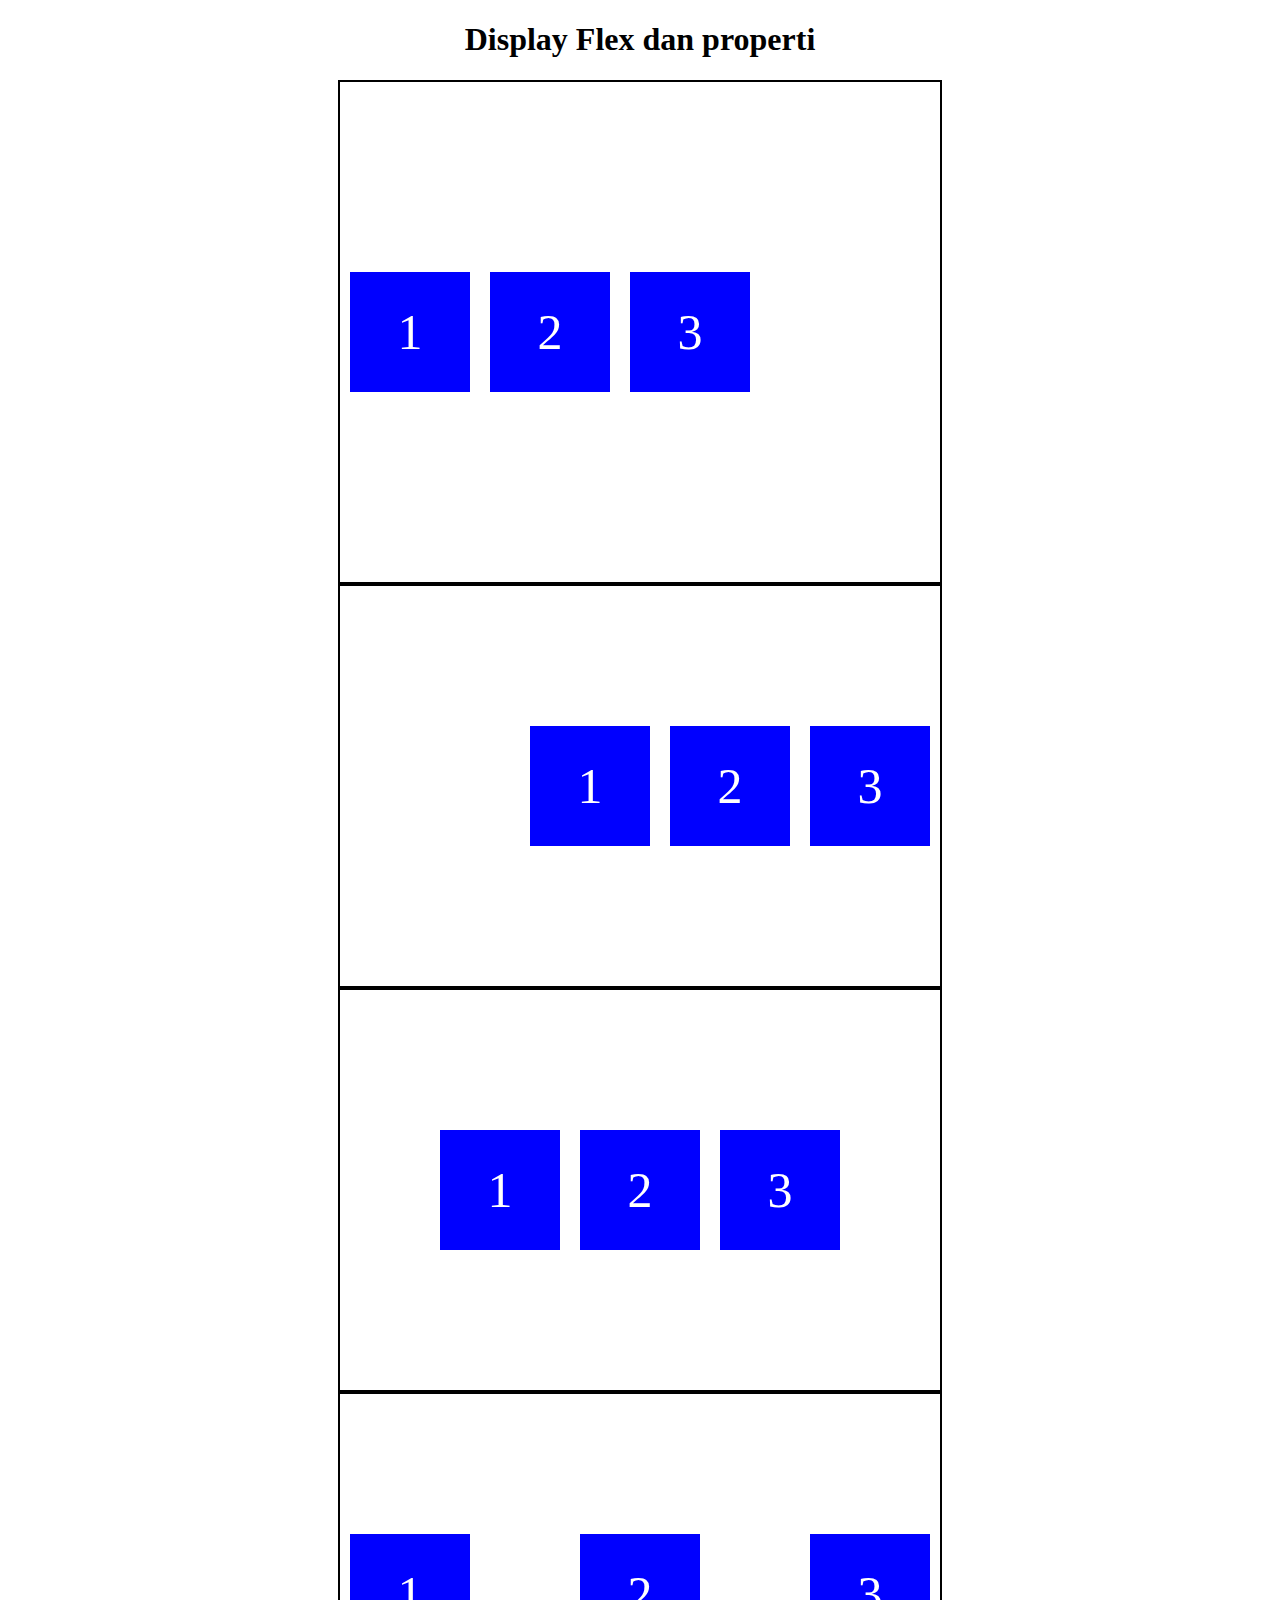
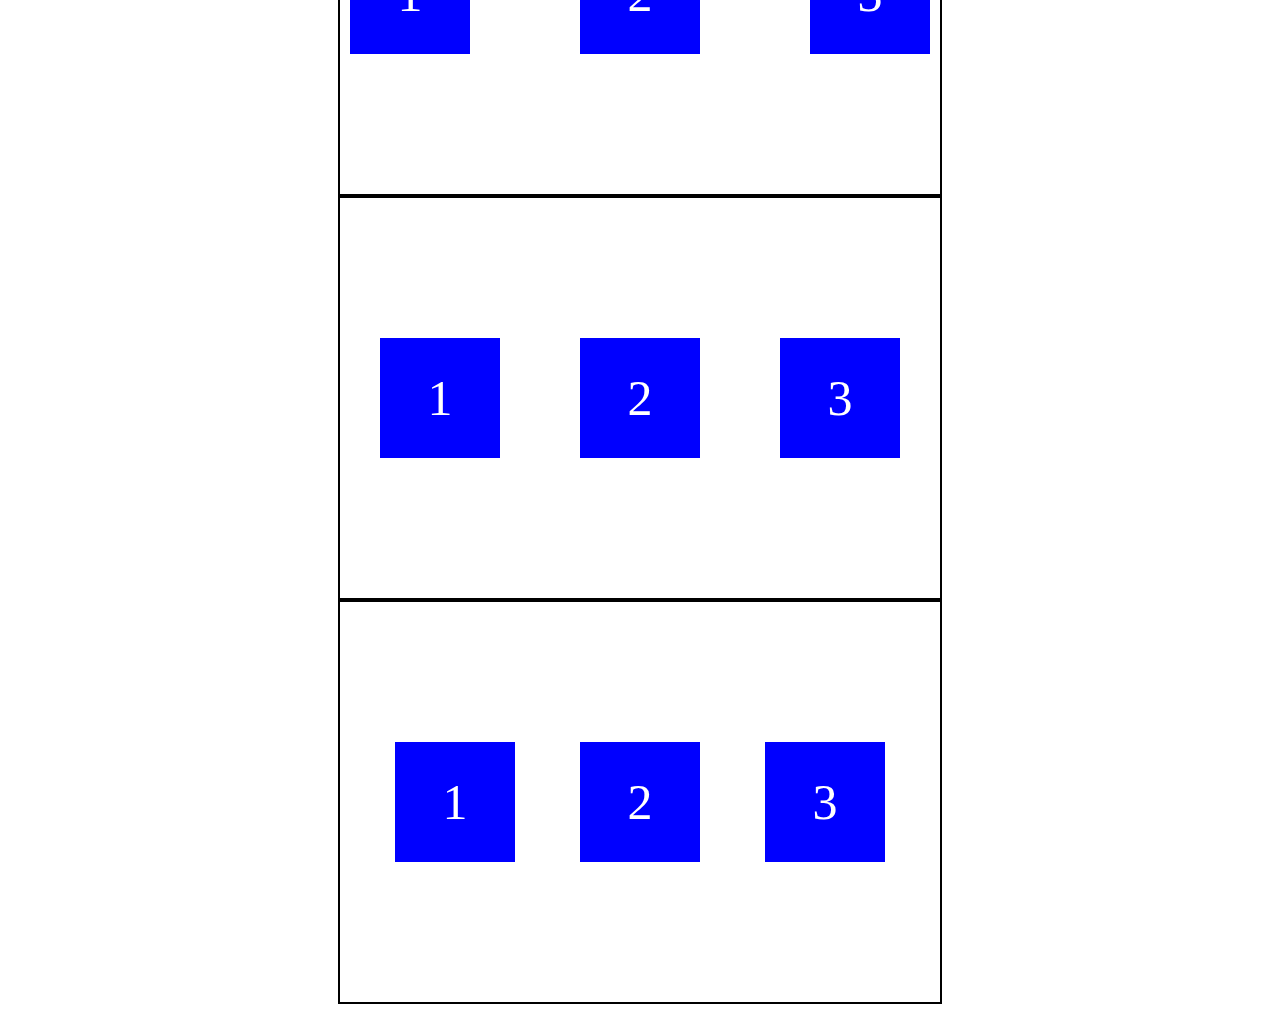
<file: Pertemuan3/display-flex.html>
<!DOCTYPE html>
<html lang="en">
<head>
    <meta charset="UTF-8">
    <meta name="viewport" content="width=device-width, initial-scale=1.0">
    <title>Display flex dan propertinya</title>
    
    <style>
        .container{
            
            width: 600px;
            height: 500px;
            margin: auto;
            display: flex;
            justify-content: flex-start;
            border: 2px solid black; 
            align-items: center;
        
        }
        .container2{
            border: 2px solid black;
            width: 600px;
            height: 400px;
            margin: auto;
            display: flex;
            justify-content: flex-end;
            align-items: center;
        }
        .container3{
            border: 2px solid black;
            width: 600px;
            height: 400px;
            margin: auto;
            display: flex;
            justify-content: center;
            align-items: center;
        }
        .container4{
            border: 2px solid black;
            width: 600px;
            height: 400px;
            margin: auto;
            display: flex;
            justify-content: space-between;
            align-items: center;
        }
        .container5{
            border: 2px solid black;
            width: 600px;
            height: 400px;
            margin: auto;
            display: flex;
            justify-content: space-around;
            align-items: center;
        }
        .container6{
            border: 2px solid black;
            width: 600px;
            height: 400px;
            margin: auto;
            display: flex;
            justify-content: space-evenly;
            align-items: center;
        }
        .kotak{
            background-color: blue;
            margin: 10px;
            font-size: 50px;
            text-align: center;
            font-size: 50px;
            text-align: center;
            color: white;
            width: 120px;
            height: 120px;
            display: flex;
            align-items: center;
            justify-content: center ;

            
        }
            
        
        h1{
            text-align:center
        }
    </style>

</head>
<body>
    <h1>Display Flex dan properti</h1>
<div class="container">
        <div class="kotak">1</div>
        <div class="kotak">2</div>
        <div class="kotak">3</div>
</div>
<div class="container2">
        <div class="kotak">1</div>
        <div class="kotak">2</div>
        <div class="kotak">3</div>
</div>
<div class="container3">
        <div class="kotak">1</div>
        <div class="kotak">2</div>
        <div class="kotak">3</div>
</div>
<div class="container4">
        <div class="kotak">1</div>
        <div class="kotak">2</div>
        <div class="kotak">3</div>
</div>
<div class="container5">
        <div class="kotak">1</div>
        <div class="kotak">2</div>
        <div class="kotak">3</div>
</div>
<div class="container6">
        <div class="kotak">1</div>
        <div class="kotak">2</div>
        <div class="kotak">3</div>
</div>


    


</body>
</html>
</file>
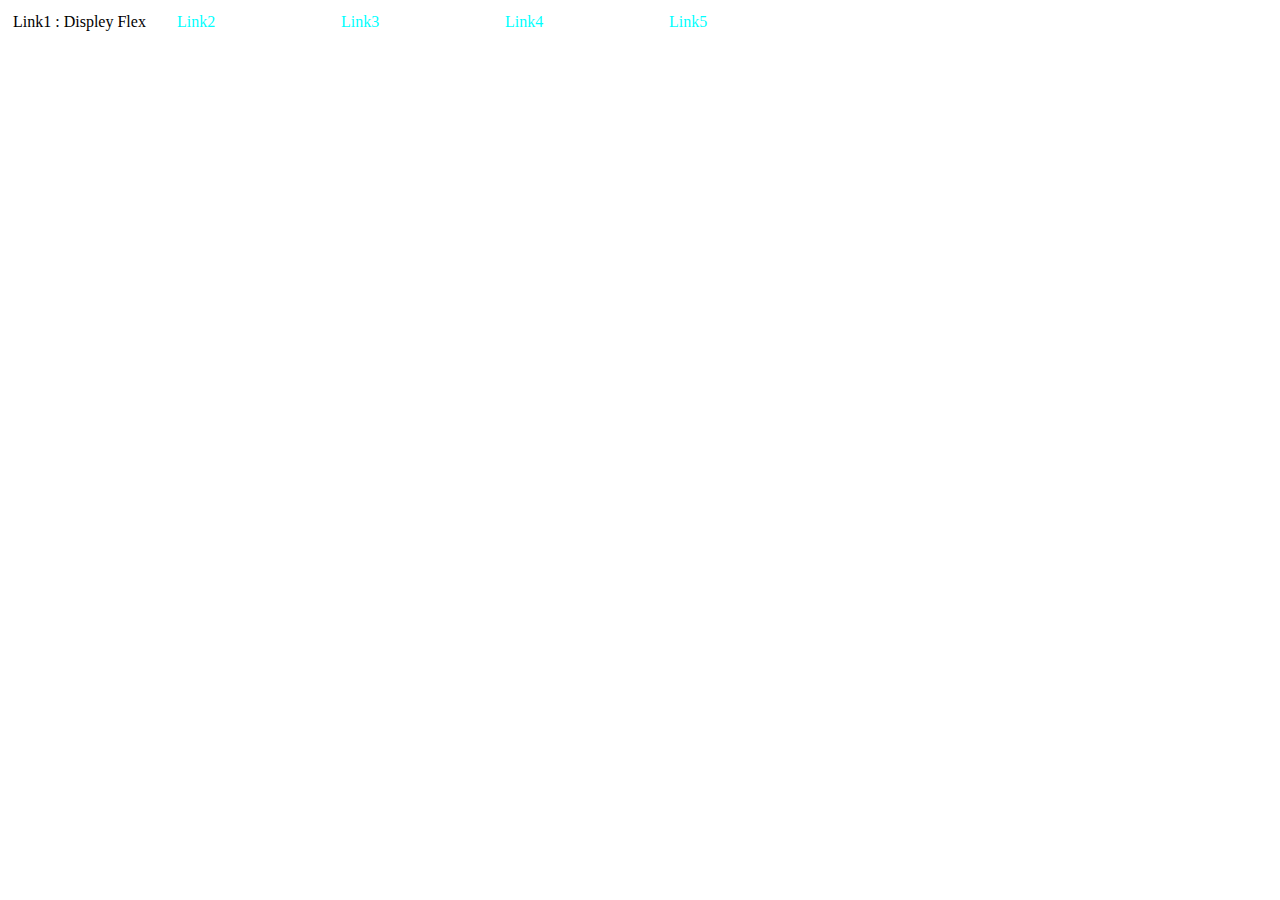
<file: Pertemuan3/link.html>
<!DOCTYPE html>
<html lang="en">
<head>
    <meta charset="UTF-8">
    <meta name="viewport" content="width=device-width, initial-scale=1.0">
    <title>Link</title>
    <style>
        a{
            
            margin: 5px;
            width: 150px;
            height: 30px;
            display: inline-block;
            text-decoration: none;
            color: black;
        }
        a:hover{
            color: gold;
            background-color: cornflowerblue;
            transform: translateY(-5px);
        }
        a:visited{
            color: cyan;
            
        }
    </style>
</head>
<body>
    <a href="display-flex.html">Link1 : Displey Flex</a>
    <a href="">Link2</a>
    <a href="">Link3</a>
    <a href="">Link4</a>
    <a href="">Link5</a>
    
</body>
</html>
</file>
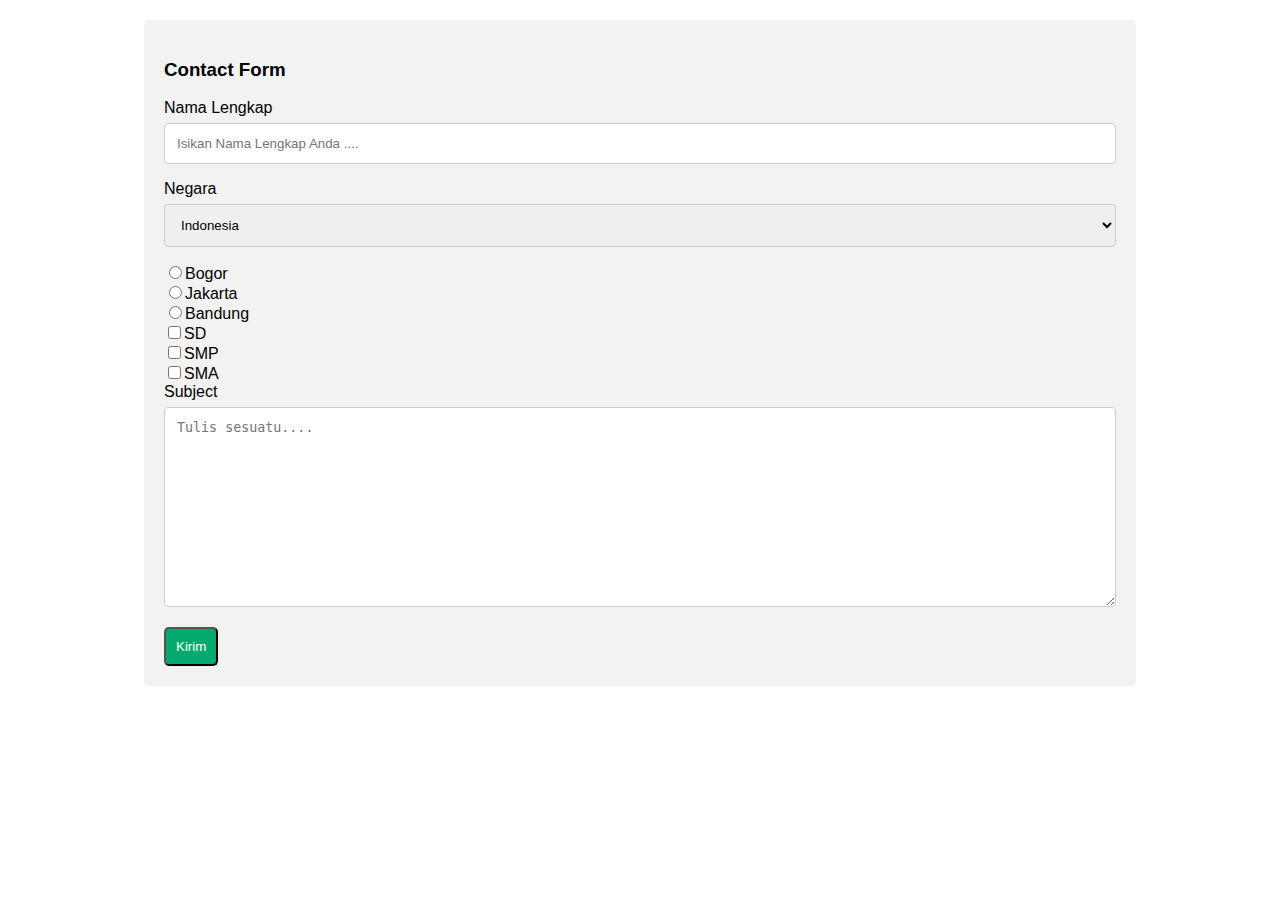
<file: Pertemuan5/form.html>
<!DOCTYPE html>
<html lang="en">
  <head>
    <meta charset="UTF-8" />
    <meta name="viewport" content="width=device-width, initial-scale=1.0" />
    <title>Document</title>
    <style>
      body {
        font-family: Arial, sans-serif;
        margin: 20px;
      }
      * {
        box-sizing: border-box;
      }
      .container {
        width: 80%;
        margin: auto;
        border-radius: 5px;
        padding: 20px;
        background-color: #f2f2f2;
      }
      input[type="text"],
      select,
      textarea {
        width: 100%;
        padding: 12px;
        border: 1px solid #ccc;
        border-radius: 4px;
        margin-top: 6px;
        margin-bottom: 16px;
        resize: vertical;
        box-sizing: border-box;
      }
      input[type="submit"] {
        font-family: Arial, sans-serif;
        background-color: #04aa6d;
        color: white;
        border-radius: 5px;
        padding: 10px;
      }
      input[type="submit"]:hover {
        background-color: #45a049;
        cursor: pointer;
      }
    </style>
  </head>
  <body>
    <div class="container">
      <h3>Contact Form</h3>
      <form action="">
        <label for="nama_lengkap">Nama Lengkap</label
        ><input
          type="text"
          id="nama_lengkap"
          placeholder="Isikan Nama Lengkap Anda ...." /><label for="negara"
          >Negara</label
        ><select id="negara" name="negara">
          <option value="indonesia">Indonesia</option>
          <option value="malaysia">Malaysia</option>
          <option value="singapura">Singapura</option>
          <option value="thailand">Thailand</option>
        </select>

        <input type="radio" id="bogor" name="kota" value="bogor" /><label
          for="bogor"
          >Bogor</label
        ><br /><input
          type="radio"
          id="jakarta"
          name="kota"
          value="jakarta" /><label for="jakarta">Jakarta</label><br /><input
          type="radio"
          id="bandung"
          name="kota"
          value="bandung" /><label for="bandung">Bandung</label><br />
        <input type="checkbox" name="sd" value="sekolah" /><label for="sd"
          >SD</label
        ><br />
        <input type="checkbox" name="smp" value="sekolah" /><label for="smp"
          >SMP</label
        ><br />
        <input type="checkbox" name="sma" value="sekolah" /><label for="sma"
          >SMA</label
        ><br />

        <label for="subject">Subject</label
        ><textarea
          id="subject"
          name="subject"
          placeholder="Tulis sesuatu...."
          style="height: 200px"></textarea
        ><input type="submit" value="Kirim" />
      </form>
    </div>
  </body>
</html>
</file>
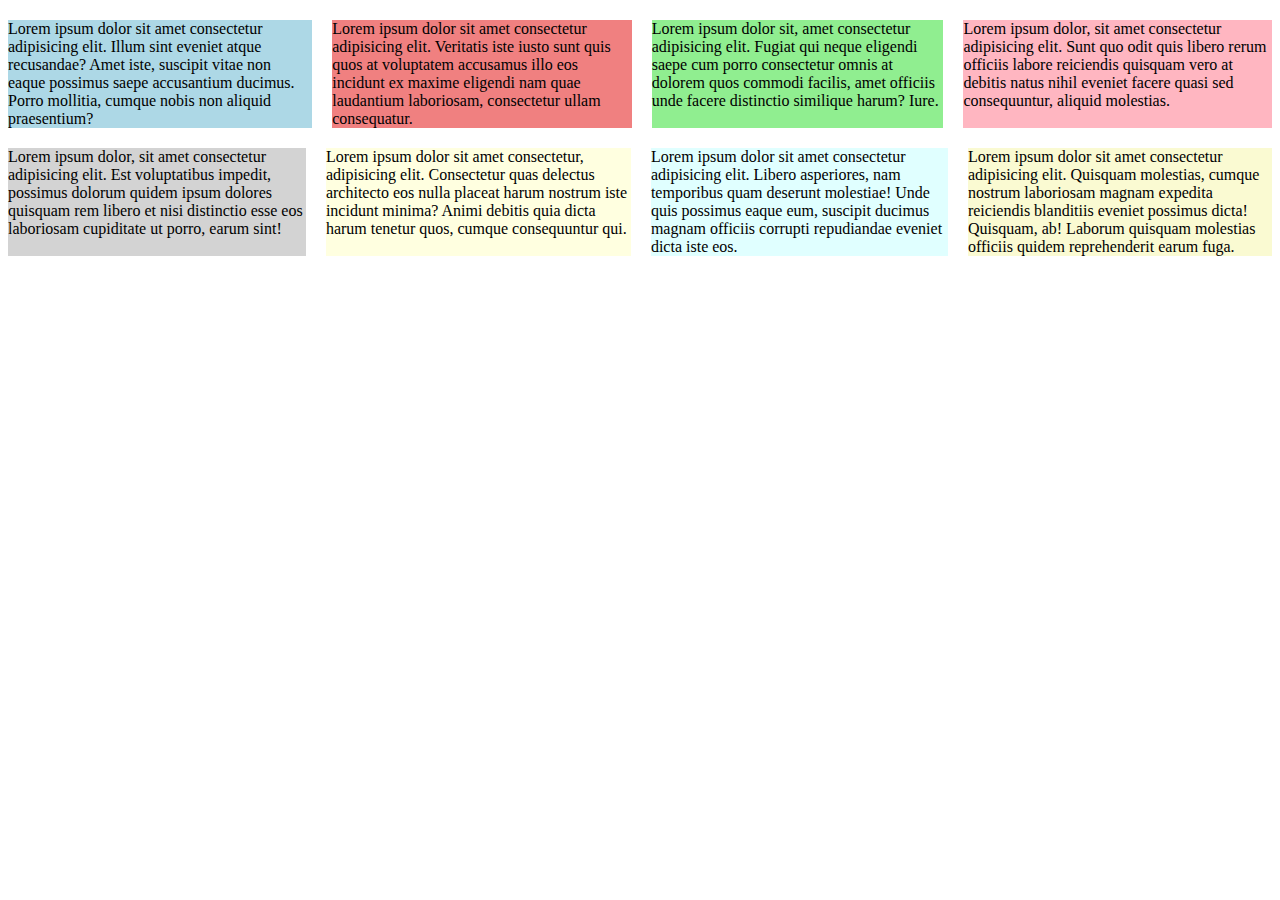
<file: Pertemuan5/grid.html>
<!DOCTYPE html>
<html lang="en">
  <head>
    <meta charset="UTF-8" />
    <meta name="viewport" content="width=device-width, initial-scale=1.0" />
    <title>Document</title>
    <style>
      .container {
        display: grid;
        grid-template-areas: "konten1 konten2 konten3 konten4 ";
        gap: 20px;
        margin-top: 20px;
      }
      .container .satu {
        grid-area: konten1;
        background-color: lightblue;
      }
      .container .dua {
        grid-area: konten2;
        background-color: lightcoral;
      }
      .container .tiga {
        grid-area: konten3;
        background-color: lightgreen;
      }
      .container .empat {
        grid-area: konten4;
        background-color: lightpink;
      }

      .container2 {
        display: grid;
        grid-template-areas: "bagian1 bagian2 bagian3 bagian4";
        gap: 20px;
        margin-top: 20px;
      }
      .container2 .bagian1 {
        grid-area: bagian1;
        background-color: lightgray;
      }
      .container2 .bagian2 {
        grid-area: bagian2;
        background-color: lightyellow;
      }
      .container2 .bagian3 {
        grid-area: bagian3;
        background-color: lightcyan;
      }
      .container2 .bagian4 {
        grid-area: bagian4;
        background-color: lightgoldenrodyellow;
      }
    </style>
  </head>
  <body>
    <div class="container">
      <div class="satu">
        Lorem ipsum dolor sit amet consectetur adipisicing elit. Illum sint
        eveniet atque recusandae? Amet iste, suscipit vitae non eaque possimus
        saepe accusantium ducimus. Porro mollitia, cumque nobis non aliquid
        praesentium?
      </div>

      <div class="dua">
        Lorem ipsum dolor sit amet consectetur adipisicing elit. Veritatis iste
        iusto sunt quis quos at voluptatem accusamus illo eos incidunt ex maxime
        eligendi nam quae laudantium laboriosam, consectetur ullam consequatur.
      </div>

      <div class="tiga">
        Lorem ipsum dolor sit, amet consectetur adipisicing elit. Fugiat qui
        neque eligendi saepe cum porro consectetur omnis at dolorem quos commodi
        facilis, amet officiis unde facere distinctio similique harum? Iure.
      </div>

      <div class="empat">
        Lorem ipsum dolor, sit amet consectetur adipisicing elit. Sunt quo odit
        quis libero rerum officiis labore reiciendis quisquam vero at debitis
        natus nihil eveniet facere quasi sed consequuntur, aliquid molestias.
      </div>
    </div>
    <div class="container2">
      <div class="bagian1">
        Lorem ipsum dolor, sit amet consectetur adipisicing elit. Est
        voluptatibus impedit, possimus dolorum quidem ipsum dolores quisquam rem
        libero et nisi distinctio esse eos laboriosam cupiditate ut porro, earum
        sint!
      </div>
      <div class="bagian2">
        Lorem ipsum dolor sit amet consectetur, adipisicing elit. Consectetur
        quas delectus architecto eos nulla placeat harum nostrum iste incidunt
        minima? Animi debitis quia dicta harum tenetur quos, cumque consequuntur
        qui.
      </div>
      <div class="bagian3">
        Lorem ipsum dolor sit amet consectetur adipisicing elit. Libero
        asperiores, nam temporibus quam deserunt molestiae! Unde quis possimus
        eaque eum, suscipit ducimus magnam officiis corrupti repudiandae eveniet
        dicta iste eos.
      </div>
      <div class="bagian4">
        Lorem ipsum dolor sit amet consectetur adipisicing elit. Quisquam
        molestias, cumque nostrum laboriosam magnam expedita reiciendis
        blanditiis eveniet possimus dicta! Quisquam, ab! Laborum quisquam
        molestias officiis quidem reprehenderit earum fuga.
      </div>
    </div>
  </body>
</html>
</file>
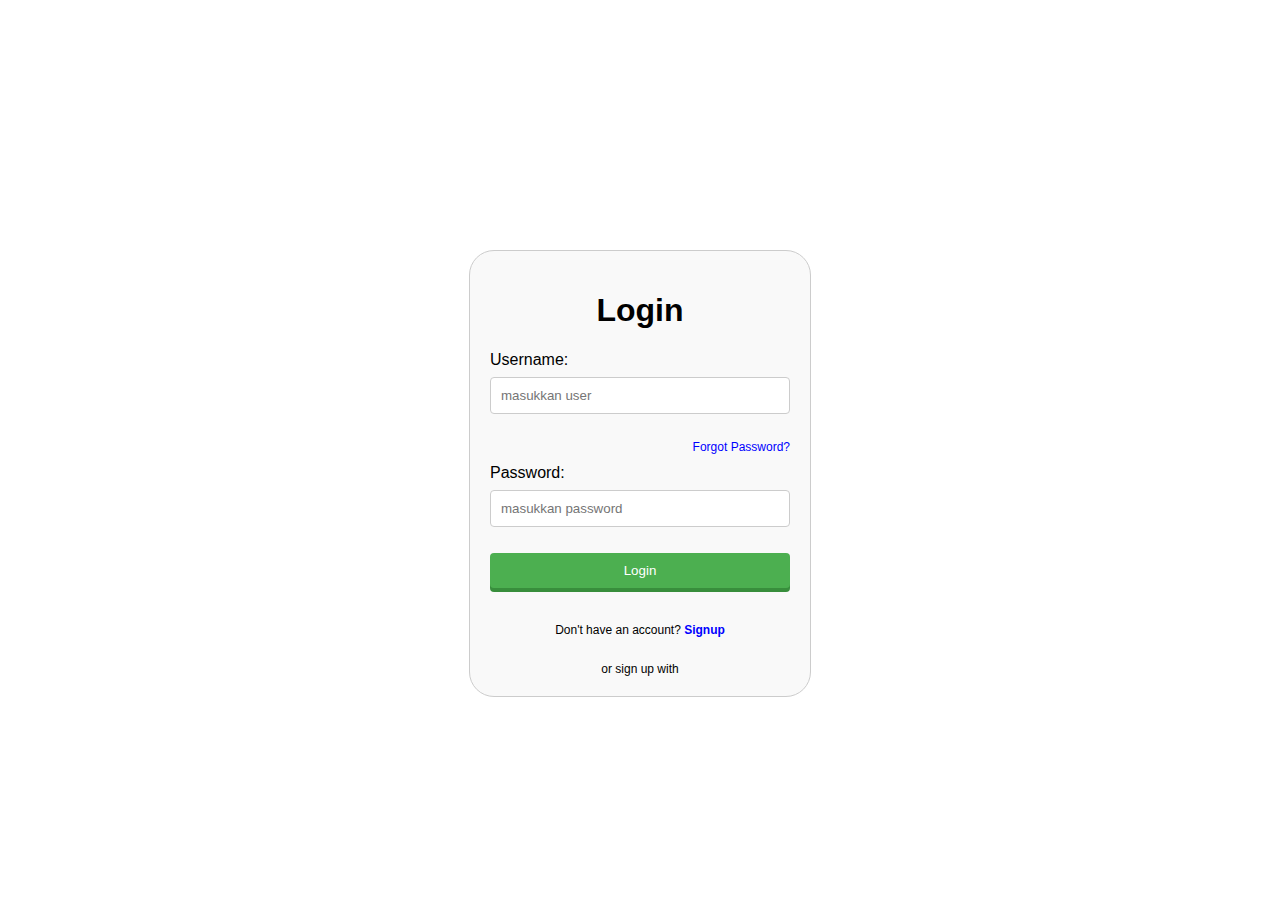
<file: Pertemuan5/login.html>
<!DOCTYPE html>
<html lang="en">
  <head>
    <meta charset="UTF-8" />
    <meta name="viewport" content="width=device-width, initial-scale=1.0" />
    <title>Document</title>
    <style>
      body {
        font-family: Arial, sans-serif;
        margin: 20px;
        background-image: url("https://images.unsplash.com/photo-1729575846511-f499d2e17d79?fm=jpg&q=60&w=3000&ixlib=rb-4.1.0&ixid=M3wxMjA3fDB8MHxwaG90by1yZWxhdGVkfDE3fHx8ZW58MHx8fHx8");
      }
      .container:hover {
        transition: 1s;
        transform: scale(1.03);
      }
      .container {
        width: 300px;
        padding: 20px;
        border: 1px solid #ccc;
        border-radius: 25px;
        background-color: #f9f9f9;
        justify-content: center;
        align-items: center;
        margin: auto;
        margin-top: 250px;
      }
      input[type="text"],
      input[type="password"] {
        width: 100%;
        padding: 10px;
        margin: 8px 0;
        border: 1px solid #ccc;
        border-radius: 4px;
        box-sizing: border-box;
      }
      input[type="submit"] {
        width: 100%;
        background-color: #4caf50;
        color: white;
        padding: 10px;
        border: none;
        border-radius: 4px;
        cursor: pointer;
        box-shadow: 0 4px #388e3c;
      }
      input[type="submit"] :hover {
        background-color: #45a049;
      }
      .forgot {
        text-align: right;
        margin-bottom: 10px;
        font-size: 12px;
        color: blue;
        cursor: pointer;
      }
      .pasword {
        text-align: center;
        margin-top: 10px;
        font-size: 12px;

        padding: 25px;
      }
      h1 {
        text-align: center;
      }
      b {
        color: blue;
        cursor: pointer;
      }
      .aplikasi {
        text-align: center;
        /* margin-top: 0px; */
        font-size: 12px;
      }
      /* input[type="submit"] {
        text-align: center;
        margin-top: 10px;
        font-size: 12px;
        color: blue;
        cursor: pointer;
      } */
    </style>
  </head>
  <body>
    <div class="container">
      <h1>Login</h1>
      <form action="">
        <label for="username">Username:</label
        ><input
          type="text"
          id="username"
          name="username"
          placeholder="masukkan user" /><br /><br />
        <div class="forgot">Forgot Password?</div>
        <label for="password">Password:</label
        ><input
          type="password"
          id="password"
          name="password"
          placeholder="masukkan password" /><br /><br />
        <input type="submit" value="Login" />
        <div class="pasword">Don't have an account? <b>Signup</b></div>
        <div class="aplikasi">or sign up with</div>
        <!-- <input class="sumber" type="sumbit" />Google Facebook Twitter/><br /><br /> -->
      </form>
    </div>
  </body>
</html>
</file>
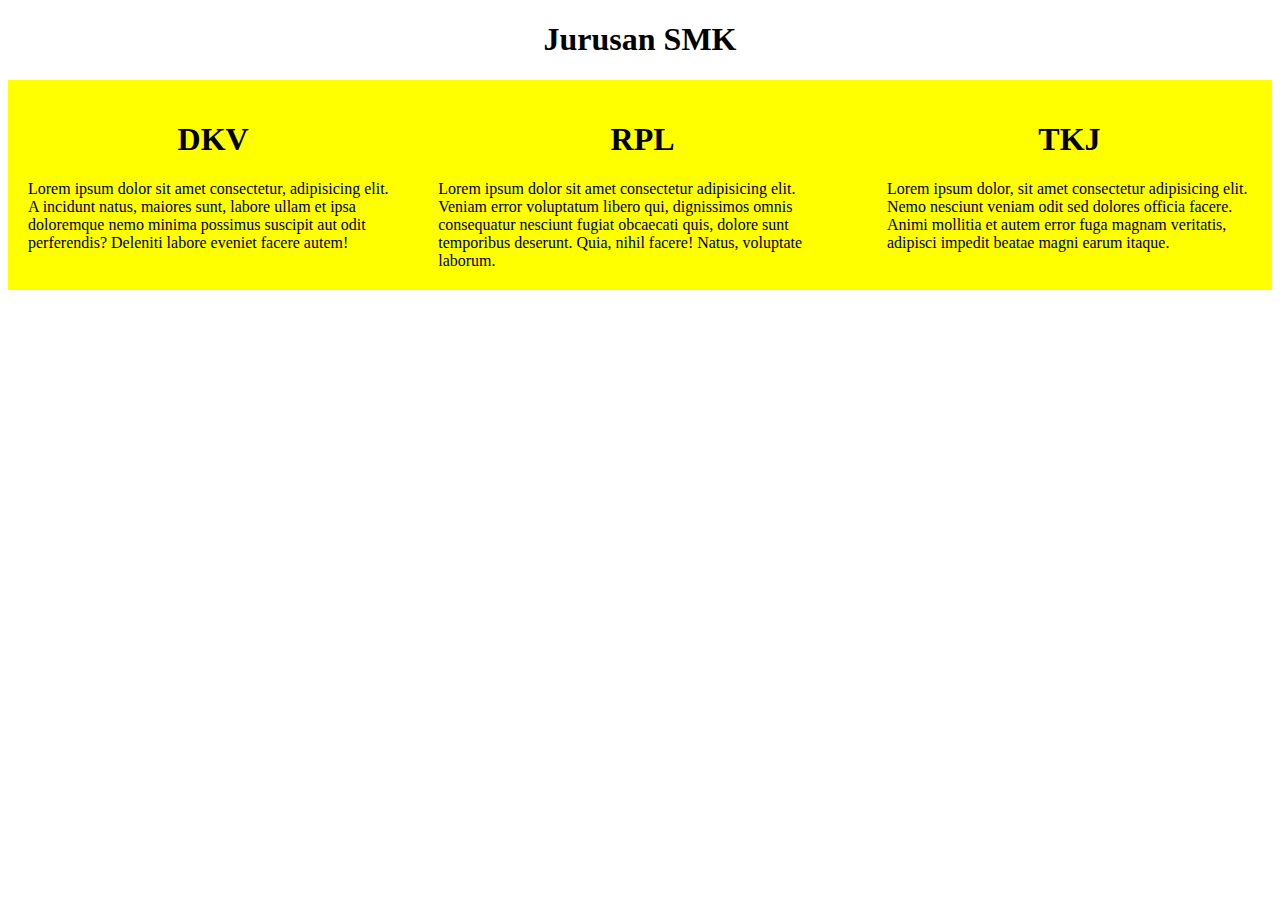
<file: Pertemuan6/jurusansmk.html>
<!DOCTYPE html>
<html>

<head>
    <meta name="viewport" content="width=device-width, initial-scale=1">
    <style>
        .jurusan{
            display: flex;
            /* flex-direction: column; */
        }
        #div1  {
            background-color: yellow;
            padding: 20px;
        }
        #div2  {
            background-color: yellow;
            padding: 20px;
        }#div3  {
            background-color: yellow;
            padding: 20px;
        }
        h1{
            text-align: center;
            
        }

        /* Hide element if the viewport width is 600px or less */
        @media screen and (max-width: 600px) {
            #div1 {
                
                background-color:blue;
                
                margin: 5px;
            }
            #div2 {
                
                background-color: blue;
                
                margin: 5px;
            }#div3 {
                
                background-color: blue;
                
                margin: 5px;
            }
            .jurusan{
            flex-direction: column;
        }
        }
    </style>
</head>

<body>
    <h1>Jurusan SMK</h1>
<div class="jurusan">
    <div id="div1"><h1>DKV</h1>Lorem ipsum dolor sit amet consectetur, adipisicing elit. A incidunt natus, maiores sunt, labore ullam et ipsa doloremque nemo minima possimus suscipit aut odit perferendis? Deleniti labore eveniet facere autem!</div>
    <div id="div2"><h1>RPL</h1>Lorem ipsum dolor sit amet consectetur adipisicing elit. Veniam error voluptatum libero qui, dignissimos omnis consequatur nesciunt fugiat obcaecati quis, dolore sunt temporibus deserunt. Quia, nihil facere! Natus, voluptate laborum.</div>
    <div id="div3"><h1>TKJ</h1>Lorem ipsum dolor, sit amet consectetur adipisicing elit. Nemo nesciunt veniam odit sed dolores officia facere. Animi mollitia et autem error fuga magnam veritatis, adipisci impedit beatae magni earum itaque.</div>
</div>
</body>

</html>
</file>
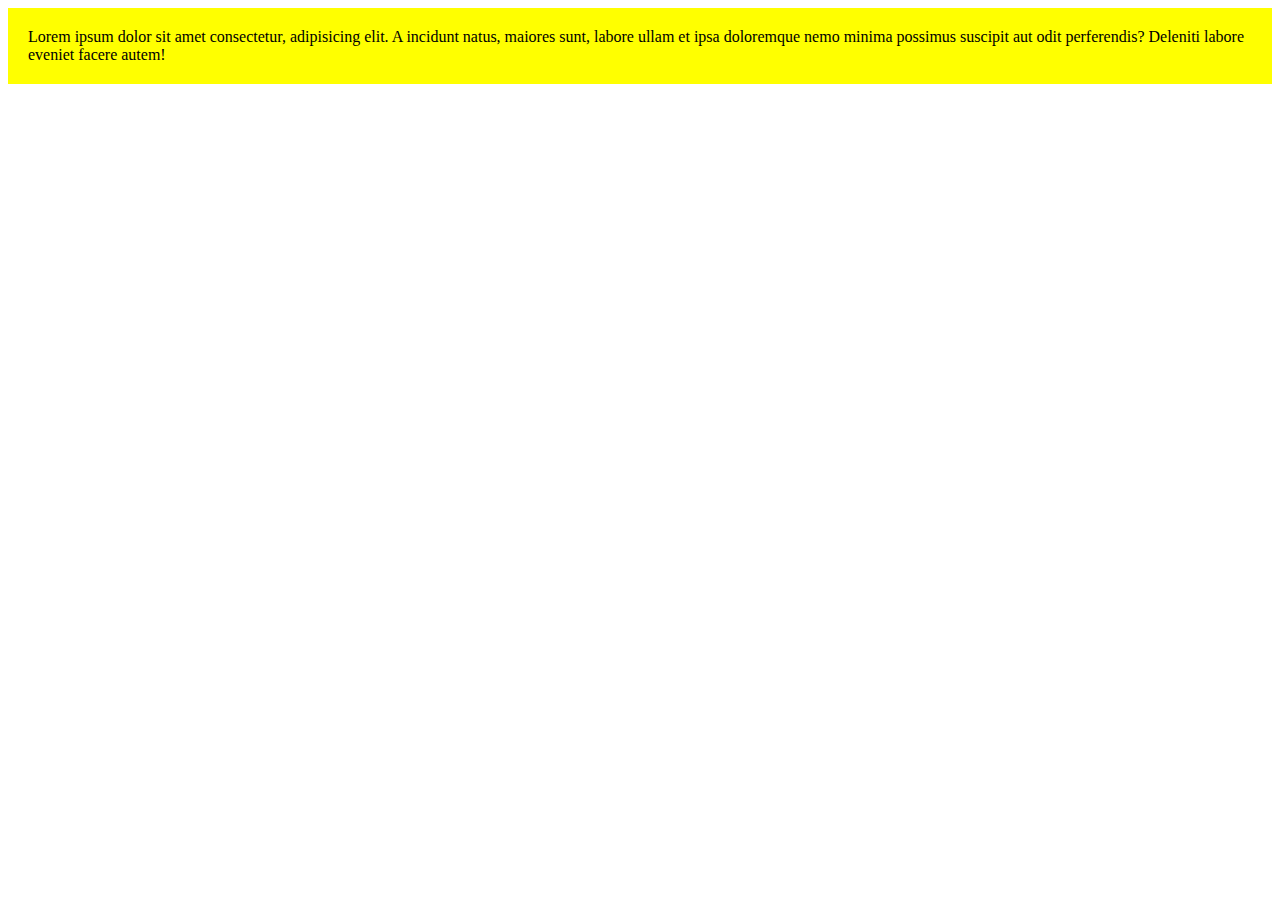
<file: Pertemuan6/responsive.html>
<!DOCTYPE html>
<html>

<head>
    <meta name="viewport" content="width=device-width, initial-scale=1">
    <style>
        #div1 {
            background-color: yellow;
            padding: 20px;
        }

        /* Hide element if the viewport width is 600px or less */
        @media screen and (max-width: 600px) {
            #div1 {
                
                background-color: red;
            }
        }
    </style>
</head>

<body>

    

    <div id="div1">Lorem ipsum dolor sit amet consectetur, adipisicing elit. A incidunt natus, maiores sunt, labore ullam et ipsa doloremque nemo minima possimus suscipit aut odit perferendis? Deleniti labore eveniet facere autem!</div>

</body>

</html>
</file>
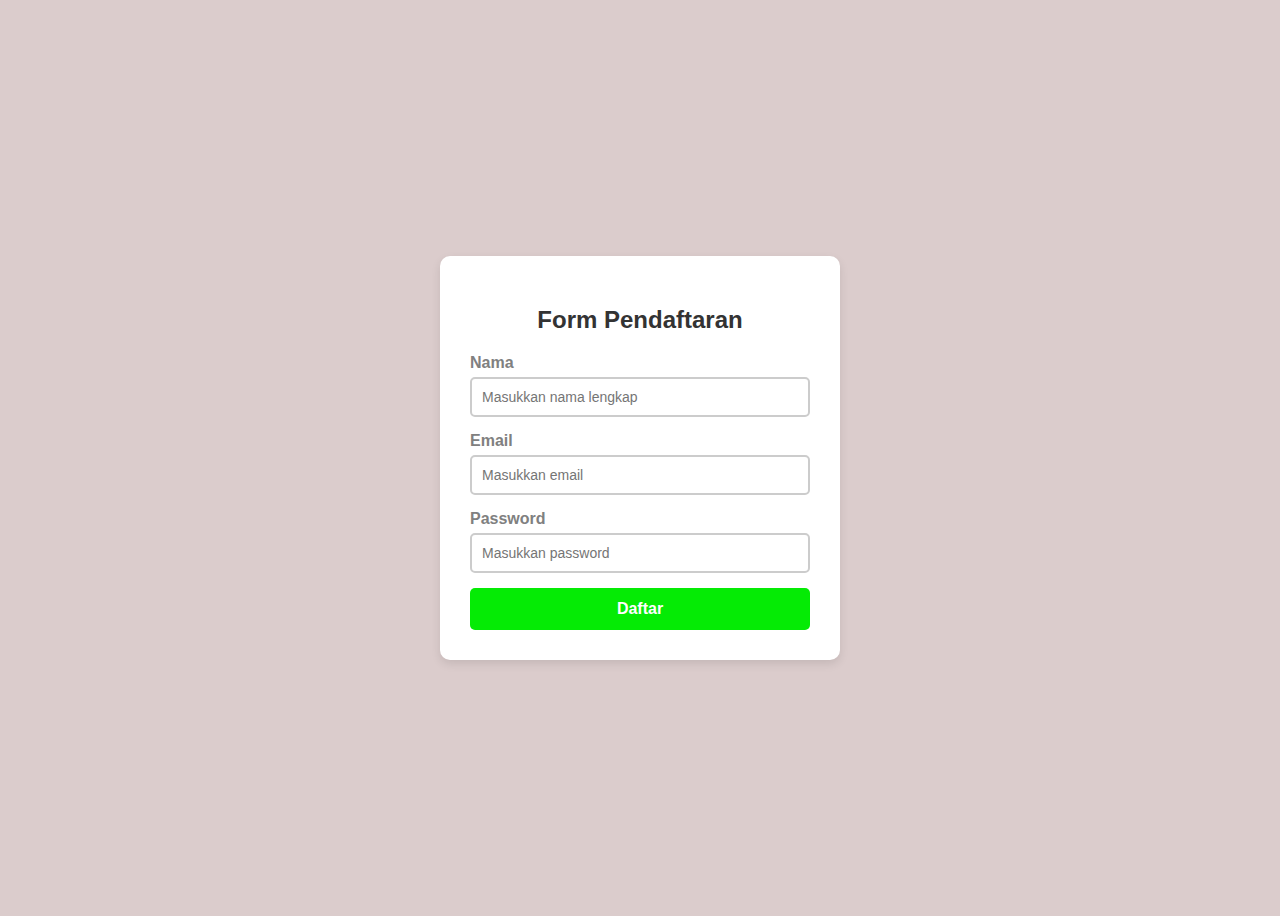
<file: Pertemuan7/form_validasi.html>
<!DOCTYPE html>
<html lang="en">
  <head>
    <meta charset="UTF-8" />
    <meta name="viewport" content="width=device-width, initial-scale=1.0" />
    <title>Form validasi</title>
    <style>
      * {
        box-sizing: border-box;
      }
      body {
        font-family: Arial, Helvetica, sans-serif;
        background-color: rgb(219, 204, 204);
        height: 100vh;
        display: flex;
        justify-content: center;
        align-items: center;
      }
      .form-container {
        background: white;
        padding: 30px;
        border-radius: 10px;
        box-shadow: 0px 4px 10px rgba(0, 0, 0, 0.1);
        max-width: 400px;
        width: 100%;
      }
      h2 {
        text-align: center;
        color: #333;
        margin-bottom: 20px;
      }
      .form-grup {
        margin-bottom: 15px;
      }
      label {
        display: block;
        font-weight: bold;
        margin-bottom: 5px;
        color: grey;
      }
      input {
        width: 100%;
        padding: 10px;
        border: 2px solid #ccc;
        border-radius: 5px;
        font-size: 14px;
        outline: none;
        transition: 0.5s;
      }
      input:focus {
        border-color: black;
      }
      button {
        width: 100%;
        background: rgb(5, 235, 5);
        color: white;
        border: none;
        cursor: pointer;
        padding: 12px;
        font-size: 16px;
        font-weight: bold;
        transition: 0.3s;
        border-radius: 5px;
      }
      button:hover {
        background-color: darkgreen;
      }
      /* if[value="emailError"] {
        color: red;
      } */
    </style>
  </head>
  <body>
    <div class="form-container">
      <h2>Form Pendaftaran</h2>
      <form id="myForm" action="">
        <div class="form-grup">
          <label for="nama">Nama</label
          ><input type="text" id="nama" placeholder="Masukkan nama lengkap" />
          <div class="error" id="namaError"></div>
        </div>

        <div class="form-grup">
          <label for="email">Email</label
          ><input type="text" id="email" placeholder="Masukkan email" />
          <div class="error" id="emailError"></div>
        </div>

        <div class="form-grup">
          <label for="password">Password</label
          ><input type="text" id="password" placeholder="Masukkan password" />
          <div class="error" id="passwordError"></div>
        </div>
        <button type="submit">Daftar</button>
      </form>
    </div>

    <script>
      const form = document.getElementById("myForm");
      const namaInput = document.getElementById("nama");
      const emailInput = document.getElementById("email");
      const passwordInput = document.getElementById("password");

      const namaError = document.getElementById("namaError");
      const emailError = document.getElementById("emailError");
      const passwordError = document.getElementById("passwordError");

      form.addEventListener("submit", function (event) {
        event.preventDefault();
        //   reset pesan error;
        namaError.textContent = "";
        emailError.textContent = "";
        passwordError.textContent = "";
        //   validasi nama;
        if (namaInput.value.trim() === "") {
          namaError.textContent = "Nama tidak boleh kosong !";
        }
        // validasi email;
        const emailPattern = /^[^ ]+@[^ ]+\.[a-z]{2,3}$/;
        if (emailInput.value.trim() === "") {
          emailError.textContent = "Email tidak boleh kosong !";
        } else if (!emailInput.value.match(emailPattern)) {
          emailError.textContent = "Format email tidak valid!";
        }
        if (passwordInput.value.trim() === "") {
          passwordError.textContent = "Password tidak boleh kosong !";
        } else if (passwordInput.value.length < 6) {
          passwordError.textContent = "Password minimal 6 karakter!";
        }
      });
    </script>
  </body>
</html>
</file>
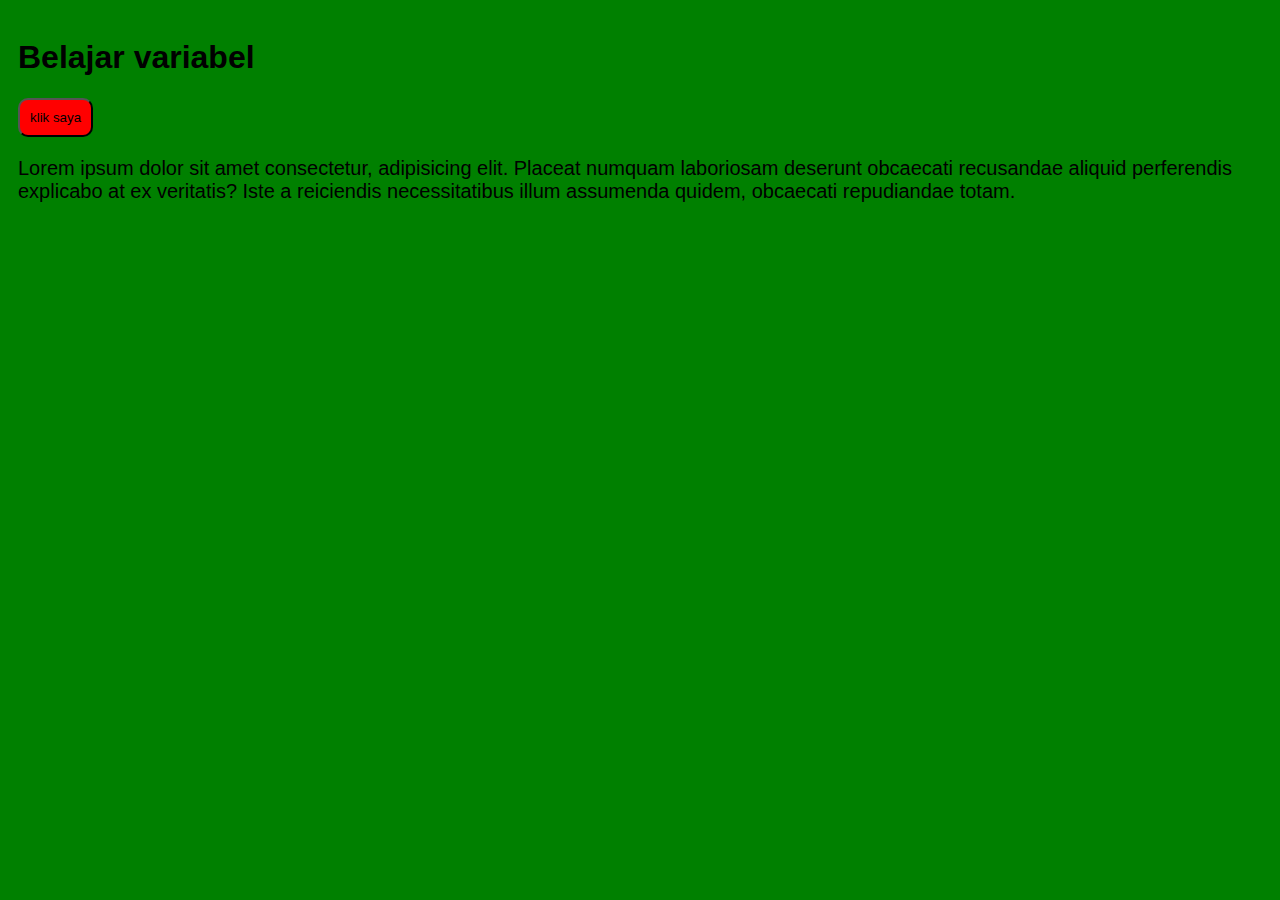
<file: Pertemuan7/variabel.html>
<!DOCTYPE html>
<html lang="en">
  <head>
    <meta charset="UTF-8" />
    <meta name="viewport" content="width=device-width, initial-scale=1.0" />
    <title>Contoh variabel</title>
    <style>
      :root {
        --warnaPrimary: green;
        --warnaSekuder: red;
        --warnaTeks: black;
        --padding: 10px;
        --radius: 10px;
        --warna-hover: rgb(111, 158, 111);
        --sizeIsi: 15pt;
      }
      body {
        font-family: arial;
        background-color: var(--warnaPrimary);
        color: var(--warnaTeks);
        padding: var(--padding);
      }
      button {
        background-color: var(--warnaSekuder);
        color: var(--warnaTeks);
        padding: var(--padding);
        cursor: pointer;
        border-radius: var(--radius);
      }
      button:hover {
        background-color: var(--warna-hover);
      }
      p {
        font-size: var(--sizeIsi);
      }
    </style>
  </head>
  <body>
    <h1>Belajar variabel</h1>
    <button>klik saya</button>
    <p>
      Lorem ipsum dolor sit amet consectetur, adipisicing elit. Placeat numquam
      laboriosam deserunt obcaecati recusandae aliquid perferendis explicabo at
      ex veritatis? Iste a reiciendis necessitatibus illum assumenda quidem,
      obcaecati repudiandae totam.
    </p>
  </body>
</html>
</file>
